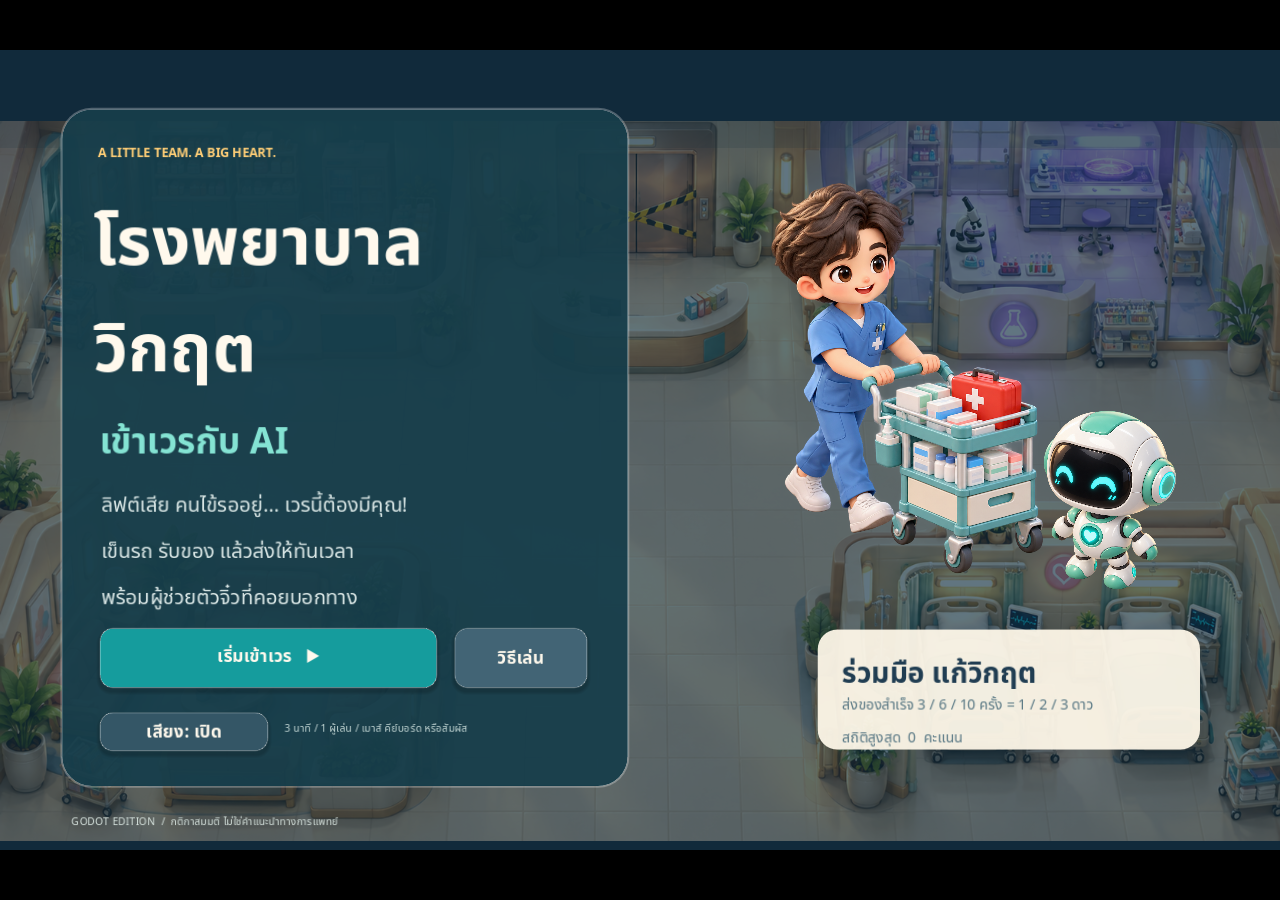
<file: web/play/index.html>
<!DOCTYPE html>
<html lang="en">
	<head>
		<meta charset="utf-8">
		<meta name="viewport" content="width=device-width, user-scalable=no, initial-scale=1.0">
		<title>โรงพยาบาลวิกฤต · เข้าเวรกับ AI</title>
		<style>
html, body, #canvas {
	margin: 0;
	padding: 0;
	border: 0;
}

body {
	color: white;
	background-color: black;
	overflow: hidden;
	touch-action: none;
}

#canvas {
	display: block;
}

#canvas:focus {
	outline: none;
}

#status, #status-splash, #status-progress {
	position: absolute;
	left: 0;
	right: 0;
}

#status, #status-splash {
	top: 0;
	bottom: 0;
}

#status {
	background-color: #0f2630;
	display: flex;
	flex-direction: column;
	justify-content: center;
	align-items: center;
	visibility: hidden;
}

#status-splash {
	max-height: 100%;
	max-width: 100%;
	margin: auto;
}

#status-splash.show-image--false {
	display: none;
}

#status-splash.fullsize--true {
	height: 100%;
	width: 100%;
	object-fit: contain;
}

#status-splash.use-filter--false {
	image-rendering: pixelated;
}

#status-progress, #status-notice {
	display: none;
}

#status-progress {
	bottom: 10%;
	width: 50%;
	margin: 0 auto;
}

#status-notice {
	background-color: #5b3943;
	border-radius: 0.5rem;
	border: 1px solid #9b3943;
	color: #e0e0e0;
	font-family: 'Noto Sans', 'Droid Sans', Arial, sans-serif;
	line-height: 1.3;
	margin: 0 2rem;
	overflow: hidden;
	padding: 1rem;
	text-align: center;
	z-index: 1;
}
		</style>
		<link id="-gd-engine-icon" rel="icon" type="image/png" href="index.icon.png" />
<link rel="apple-touch-icon" href="index.apple-touch-icon.png"/>
<meta name='theme-color' content='#153a46'>
	</head>
	<body>
		<canvas id="canvas">
			Your browser does not support the canvas tag.
		</canvas>

		<noscript>
			Your browser does not support JavaScript.
		</noscript>

		<div id="status">
			<img id="status-splash" class="show-image--true fullsize--true use-filter--true" src="index.png" alt="">
			<progress id="status-progress"></progress>
			<div id="status-notice"></div>
		</div>

		<script src="index.js"></script>
		<script>
const GODOT_CONFIG = {"args":[],"canvasResizePolicy":2,"emscriptenPoolSize":8,"ensureCrossOriginIsolationHeaders":true,"executable":"index","experimentalVK":false,"fileSizes":{"index.pck":6562912,"index.wasm":37700666},"focusCanvas":true,"gdextensionLibs":[],"godotPoolSize":4};
const GODOT_THREADS_ENABLED = false;
const engine = new Engine(GODOT_CONFIG);

(function () {
	const statusOverlay = document.getElementById('status');
	const statusProgress = document.getElementById('status-progress');
	const statusNotice = document.getElementById('status-notice');

	let initializing = true;
	let statusMode = '';

	function setStatusMode(mode) {
		if (statusMode === mode || !initializing) {
			return;
		}
		if (mode === 'hidden') {
			statusOverlay.remove();
			initializing = false;
			return;
		}
		statusOverlay.style.visibility = 'visible';
		statusProgress.style.display = mode === 'progress' ? 'block' : 'none';
		statusNotice.style.display = mode === 'notice' ? 'block' : 'none';
		statusMode = mode;
	}

	function setStatusNotice(text) {
		while (statusNotice.lastChild) {
			statusNotice.removeChild(statusNotice.lastChild);
		}
		const lines = text.split('\n');
		lines.forEach((line) => {
			statusNotice.appendChild(document.createTextNode(line));
			statusNotice.appendChild(document.createElement('br'));
		});
	}

	function displayFailureNotice(err) {
		console.error(err);
		if (err instanceof Error) {
			setStatusNotice(err.message);
		} else if (typeof err === 'string') {
			setStatusNotice(err);
		} else {
			setStatusNotice('An unknown error occurred.');
		}
		setStatusMode('notice');
		initializing = false;
	}

	const missing = Engine.getMissingFeatures({
		threads: GODOT_THREADS_ENABLED,
	});

	if (missing.length !== 0) {
		if (GODOT_CONFIG['serviceWorker'] && GODOT_CONFIG['ensureCrossOriginIsolationHeaders'] && 'serviceWorker' in navigator) {
			let serviceWorkerRegistrationPromise;
			try {
				serviceWorkerRegistrationPromise = navigator.serviceWorker.getRegistration();
			} catch (err) {
				serviceWorkerRegistrationPromise = Promise.reject(new Error('Service worker registration failed.'));
			}
			// There's a chance that installing the service worker would fix the issue
			Promise.race([
				serviceWorkerRegistrationPromise.then((registration) => {
					if (registration != null) {
						return Promise.reject(new Error('Service worker already exists.'));
					}
					return registration;
				}).then(() => engine.installServiceWorker()),
				// For some reason, `getRegistration()` can stall
				new Promise((resolve) => {
					setTimeout(() => resolve(), 2000);
				}),
			]).then(() => {
				// Reload if there was no error.
				window.location.reload();
			}).catch((err) => {
				console.error('Error while registering service worker:', err);
			});
		} else {
			// Display the message as usual
			const missingMsg = 'Error\nThe following features required to run Godot projects on the Web are missing:\n';
			displayFailureNotice(missingMsg + missing.join('\n'));
		}
	} else {
		setStatusMode('progress');
		engine.startGame({
			'onProgress': function (current, total) {
				if (current > 0 && total > 0) {
					statusProgress.value = current;
					statusProgress.max = total;
				} else {
					statusProgress.removeAttribute('value');
					statusProgress.removeAttribute('max');
				}
			},
		}).then(() => {
			setStatusMode('hidden');
		}, displayFailureNotice);
	}
}());
		</script>
	</body>
</html>
</file>
